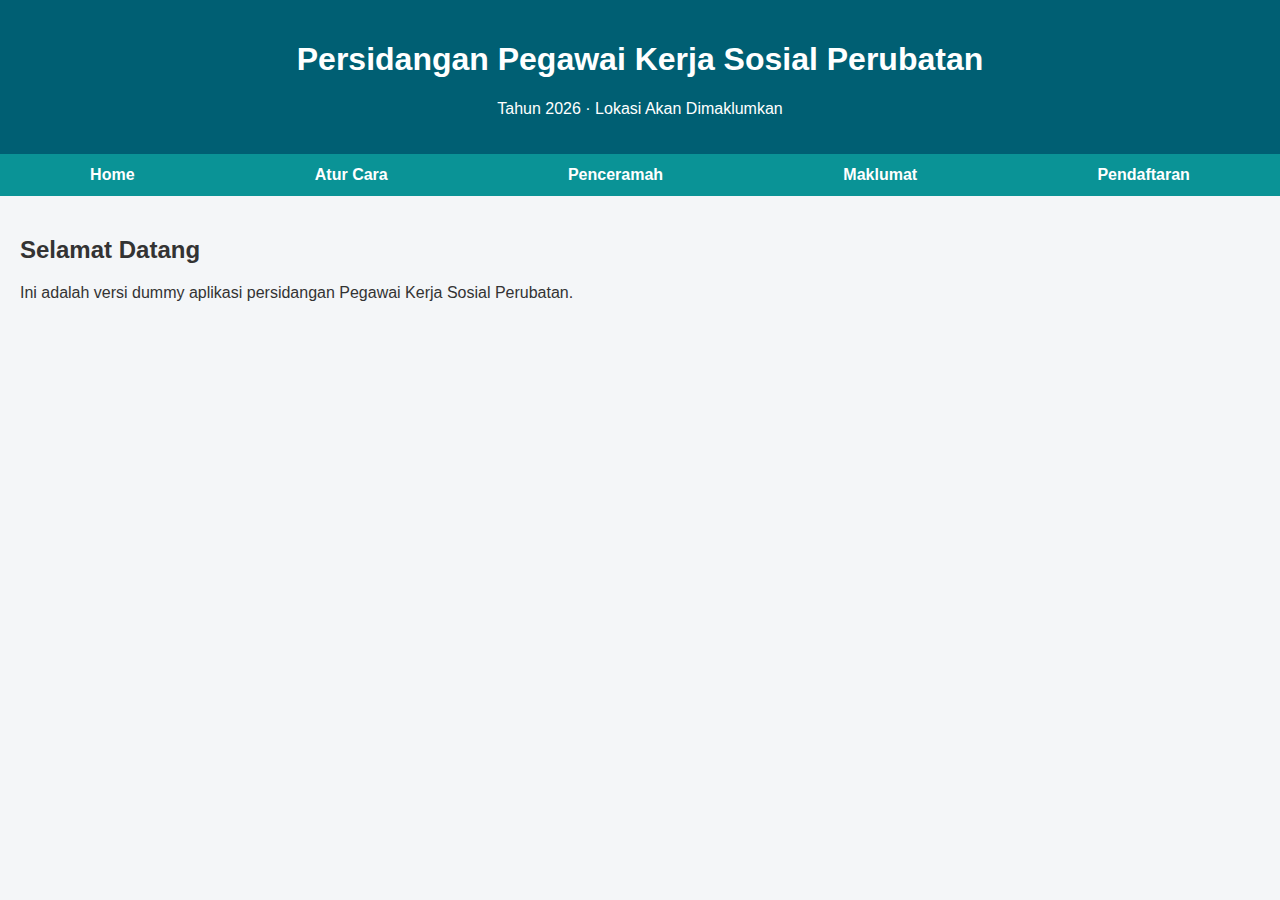
<file: index.html>
<!DOCTYPE html>
<html lang="ms">
<head>
  <meta charset="UTF-8">
  <title>Persidangan Kerja Sosial Perubatan</title>
  <meta name="viewport" content="width=device-width, initial-scale=1.0">
  <link rel="stylesheet" href="style.css">
</head>
<body>

  <header>
    <h1>Persidangan Pegawai Kerja Sosial Perubatan</h1>
    <p>Tahun 2026 · Lokasi Akan Dimaklumkan</p>
  </header>

  <nav>
    <a href="index.html">Home</a>
    <a href="schedule.html">Atur Cara</a>
    <a href="speakers.html">Penceramah</a>
    <a href="info.html">Maklumat</a>
    <a href="register.html">Pendaftaran</a>
  </nav>

  <main>
    <h2>Selamat Datang</h2>
    <p>
      Ini adalah versi dummy aplikasi persidangan
      Pegawai Kerja Sosial Perubatan.
    </p>
  </main>

</body>
</html>
</file>
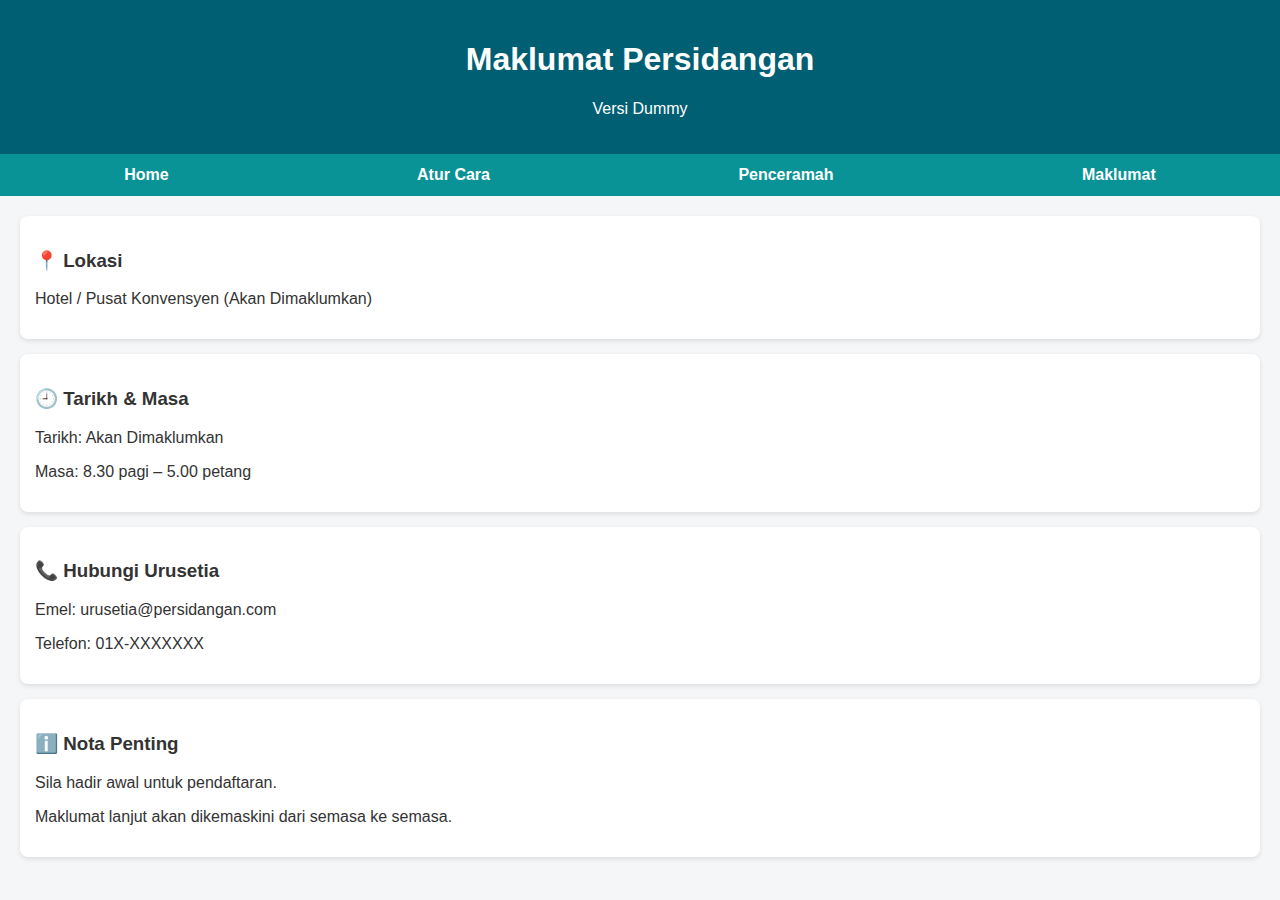
<file: info.html>
<!DOCTYPE html>
<html lang="ms">
<head>
  <meta charset="UTF-8">
  <title>Maklumat Persidangan</title>
  <meta name="viewport" content="width=device-width, initial-scale=1.0">
  <link rel="stylesheet" href="style.css">
</head>
<body>

<header>
  <h1>Maklumat Persidangan</h1>
  <p>Versi Dummy</p>
</header>

<nav>
  <a href="index.html">Home</a>
  <a href="schedule.html">Atur Cara</a>
  <a href="speakers.html">Penceramah</a>
  <a href="info.html">Maklumat</a>
</nav>

<main>

  <div class="card">
    <h3>📍 Lokasi</h3>
    <p>Hotel / Pusat Konvensyen (Akan Dimaklumkan)</p>
  </div>

  <div class="card">
    <h3>🕘 Tarikh & Masa</h3>
    <p>Tarikh: Akan Dimaklumkan</p>
    <p>Masa: 8.30 pagi – 5.00 petang</p>
  </div>

  <div class="card">
    <h3>📞 Hubungi Urusetia</h3>
    <p>Emel: urusetia@persidangan.com</p>
    <p>Telefon: 01X-XXXXXXX</p>
  </div>

  <div class="card">
    <h3>ℹ️ Nota Penting</h3>
    <p>Sila hadir awal untuk pendaftaran.</p>
    <p>Maklumat lanjut akan dikemaskini dari semasa ke semasa.</p>
  </div>

</main>

</body>
</html>
</file>
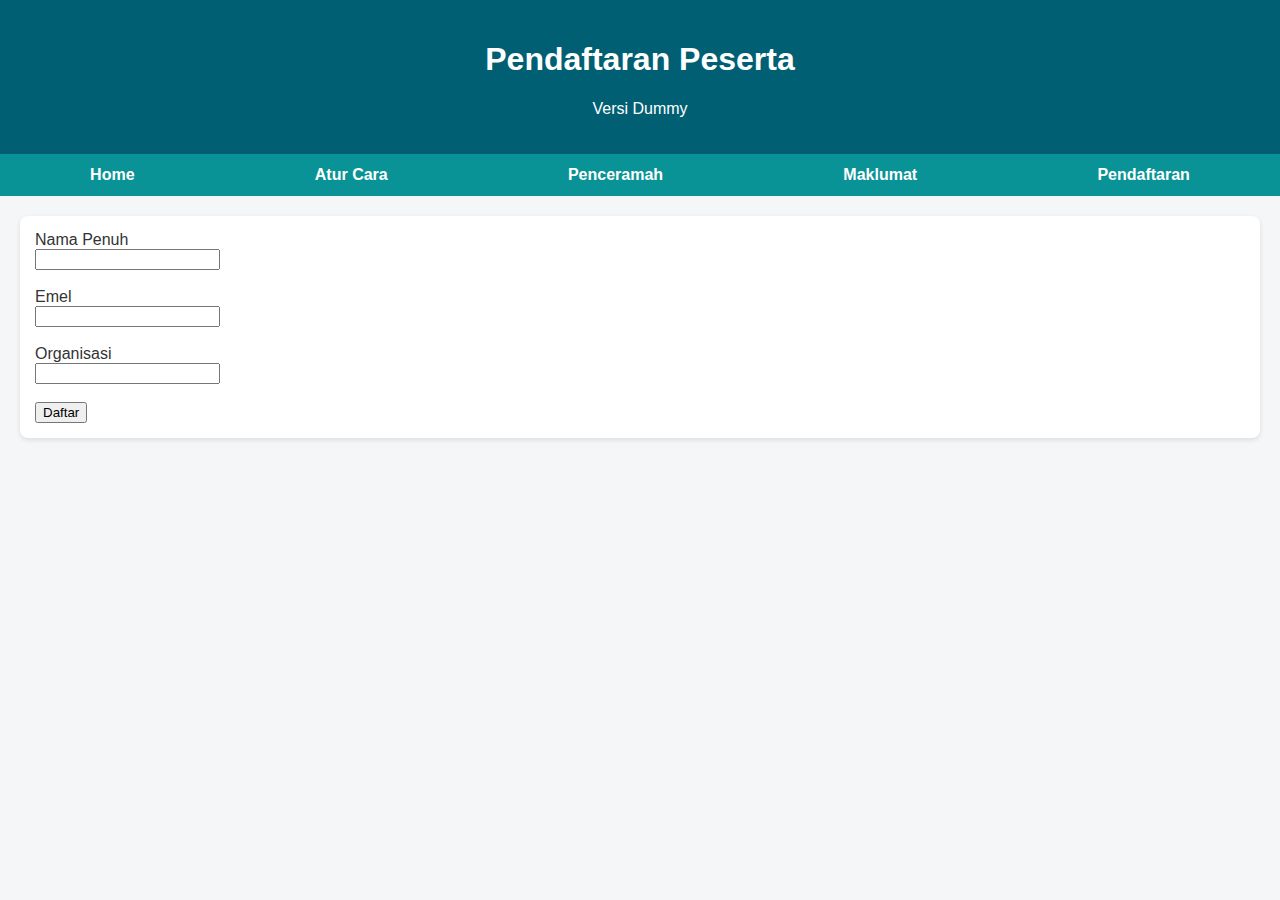
<file: register.html>
<!DOCTYPE html>
<html lang="ms">
<head>
  <meta charset="UTF-8">
  <title>Pendaftaran Persidangan</title>
  <meta name="viewport" content="width=device-width, initial-scale=1.0">
  <link rel="stylesheet" href="style.css">
</head>
<body>

<header>
  <h1>Pendaftaran Peserta</h1>
  <p>Versi Dummy</p>
</header>

<nav>
  <a href="index.html">Home</a>
  <a href="schedule.html">Atur Cara</a>
  <a href="speakers.html">Penceramah</a>
  <a href="info.html">Maklumat</a>
  <a href="register.html">Pendaftaran</a>
</nav>

<main>
  <div class="card">
    <form onsubmit="return daftarDummy()">
      
      <label>Nama Penuh</label><br>
      <input type="text" required><br><br>

      <label>Emel</label><br>
      <input type="email" required><br><br>

      <label>Organisasi</label><br>
      <input type="text"><br><br>

      <button type="submit">Daftar</button>
    </form>

    <p id="mesej" style="display:none; color:green; margin-top:15px;">
      ✅ Pendaftaran diterima (versi dummy).
    </p>
  </div>
</main>

<script>
function daftarDummy() {
  document.getElementById("mesej").style.display = "block";
  return false; // elak refresh
}
</script>

</body>
</html>
</file>
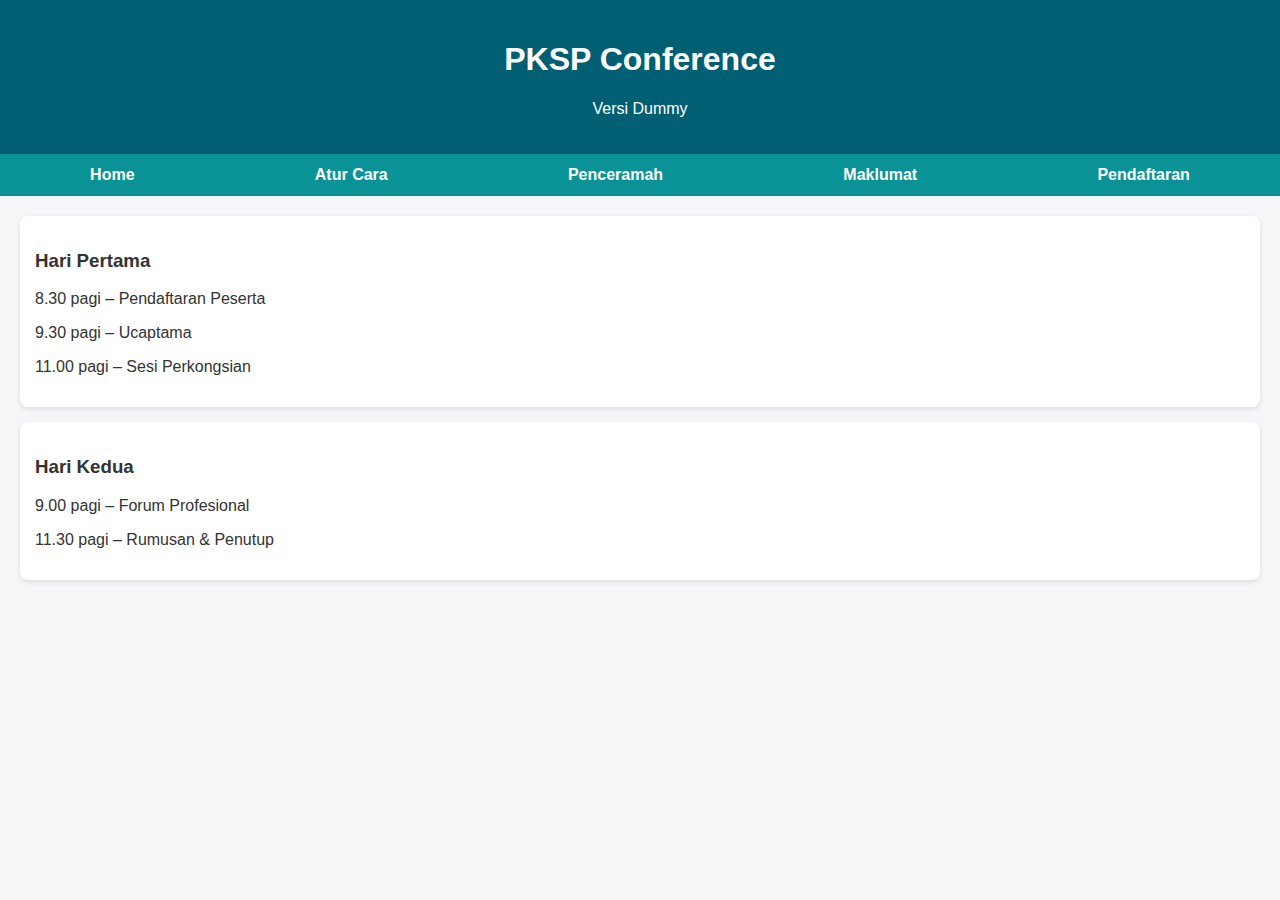
<file: schedule.html>
<!DOCTYPE html>
<html lang="ms">
<head>
  <meta charset="UTF-8">
  <title>Atur Cara Persidangan</title>
  <meta name="viewport" content="width=device-width, initial-scale=1.0">
  <link rel="stylesheet" href="style.css">
</head>
<body>

<header>
  <h1>PKSP Conference</h1>
  <p>Versi Dummy</p>
</header>

<nav>
  <a href="index.html">Home</a>
  <a href="schedule.html">Atur Cara</a>
  <a href="speakers.html">Penceramah</a>
  <a href="info.html">Maklumat</a>
  <a href="register.html">Pendaftaran</a>
</nav>

<main>
  <div class="card">
    <h3>Hari Pertama</h3>
    <p>8.30 pagi – Pendaftaran Peserta</p>
    <p>9.30 pagi – Ucaptama</p>
    <p>11.00 pagi – Sesi Perkongsian</p>
  </div>

  <div class="card">
    <h3>Hari Kedua</h3>
    <p>9.00 pagi – Forum Profesional</p>
    <p>11.30 pagi – Rumusan & Penutup</p>
  </div>
</main>

</body>
</html>
</file>
<file: style.css>
body {
  font-family: Arial, sans-serif;
  margin: 0;
  background: #f4f6f8;
  color: #333;
}

header {
  background: #005f73;
  color: white;
  padding: 20px;
  text-align: center;
}

nav {
  display: flex;
  justify-content: space-around;
  background: #0a9396;
}

nav a {
  color: white;
  text-decoration: none;
  padding: 12px;
  font-weight: bold;
}

nav a:hover {
  background: #94d2bd;
  color: #000;
}

main {
  padding: 20px;
}

.card {
  background: white;
  padding: 15px;
  margin-bottom: 15px;
  border-radius: 8px;
  box-shadow: 0 2px 5px rgba(0,0,0,0.1);
}
</file>
